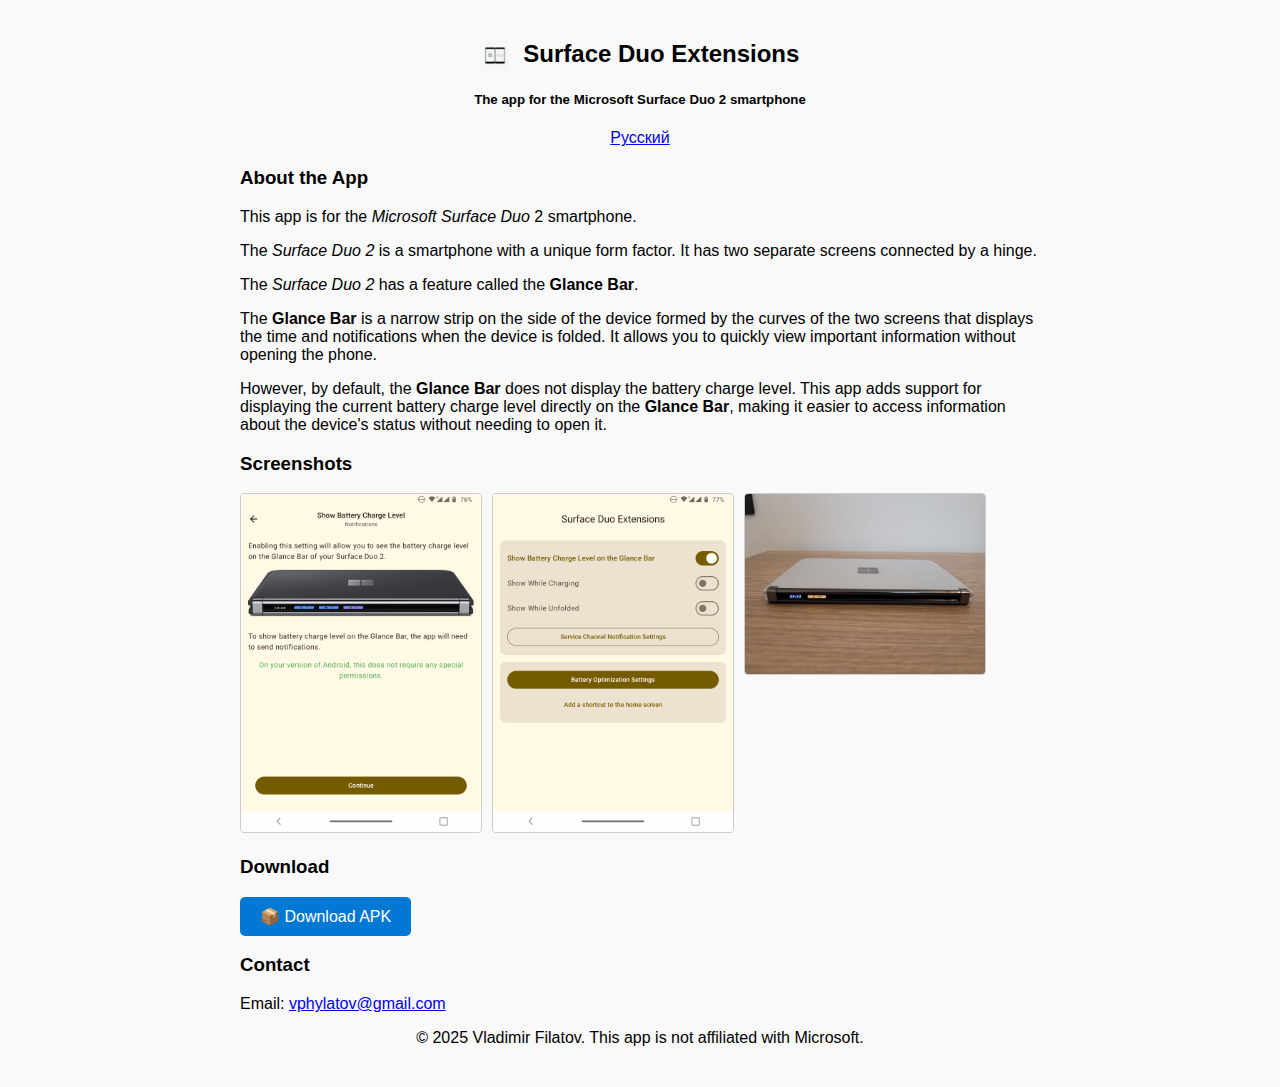
<file: index.html>
<!DOCTYPE html>
<html lang="en">
<head>
  <meta charset="UTF-8">
  <title>Surface Duo Extensions</title>
  <link rel="stylesheet" href="assets/styles.css">
  <link rel="icon" href="favicon.ico">
</head>
<body>
  <header>
    <h2>
      <img src="assets/ic_launcher-playstore.png" alt="Launcher Icon" style="height: 1.2em; vertical-align: middle; margin-right: 0.3em;">
      Surface Duo Extensions
    </h2>
    <h5>The app for the Microsoft Surface Duo 2 smartphone</h5>
    <nav>
      <a href="ru.html">Русский</a>
    </nav>
  </header>

  <main>
    <section>
      <h3>About the App</h3>
      <p>This app is for the <em>Microsoft Surface Duo</em> 2 smartphone.</p>
      <p>The <em>Surface Duo 2</em> is a smartphone with a unique form factor. It has two separate screens connected by a hinge.</p>
      <p>The <em>Surface Duo 2</em> has a feature called the <strong>Glance Bar</strong>.</p>
      <p>The <strong>Glance Bar</strong> is a narrow strip on the side of the device formed by the curves of the two screens that displays the time and notifications when the device is folded. It allows you to quickly view important information without opening the phone.</p>
      <p>However, by default, the <strong>Glance Bar</strong> does not display the battery charge level. This app adds support for displaying the current battery charge level directly on the <strong>Glance Bar</strong>, making it easier to access information about the device's status without needing to open it.</p>
    </section>

    <section>
      <h3>Screenshots</h3>
        <div class="gallery">
          <a href="assets/screenshots/screenshot_01.png" data-lightbox="screenshots">
            <img src="assets/screenshots/screenshot_01.png" alt="Screenshot 1">
          </a>
          <a href="assets/screenshots/screenshot_02.png" data-lightbox="screenshots">
            <img src="assets/screenshots/screenshot_02.png" alt="Screenshot 2">
          </a>
          <a href="assets/screenshots/screenshot_03.jpg" data-lightbox="screenshots">
            <img src="assets/screenshots/screenshot_03.jpg" alt="Screenshot 3">
          </a>
        </div>
    </section>

    <section>
      <h3>Download</h3>
      <a class="download-button" href="downloads/surface-duo-extensions.apk" download>📦 Download APK</a>
    </section>
    
    <section>
      <h3>Contact</h3>
      <p>Email: <a href="mailto:vphylatov@gmail.com">vphylatov@gmail.com</a></p>
    </section>
  </main>

  <footer>
    <p>© 2025 Vladimir Filatov. This app is not affiliated with Microsoft.</p>
  </footer>
</body>
</html>
</file>
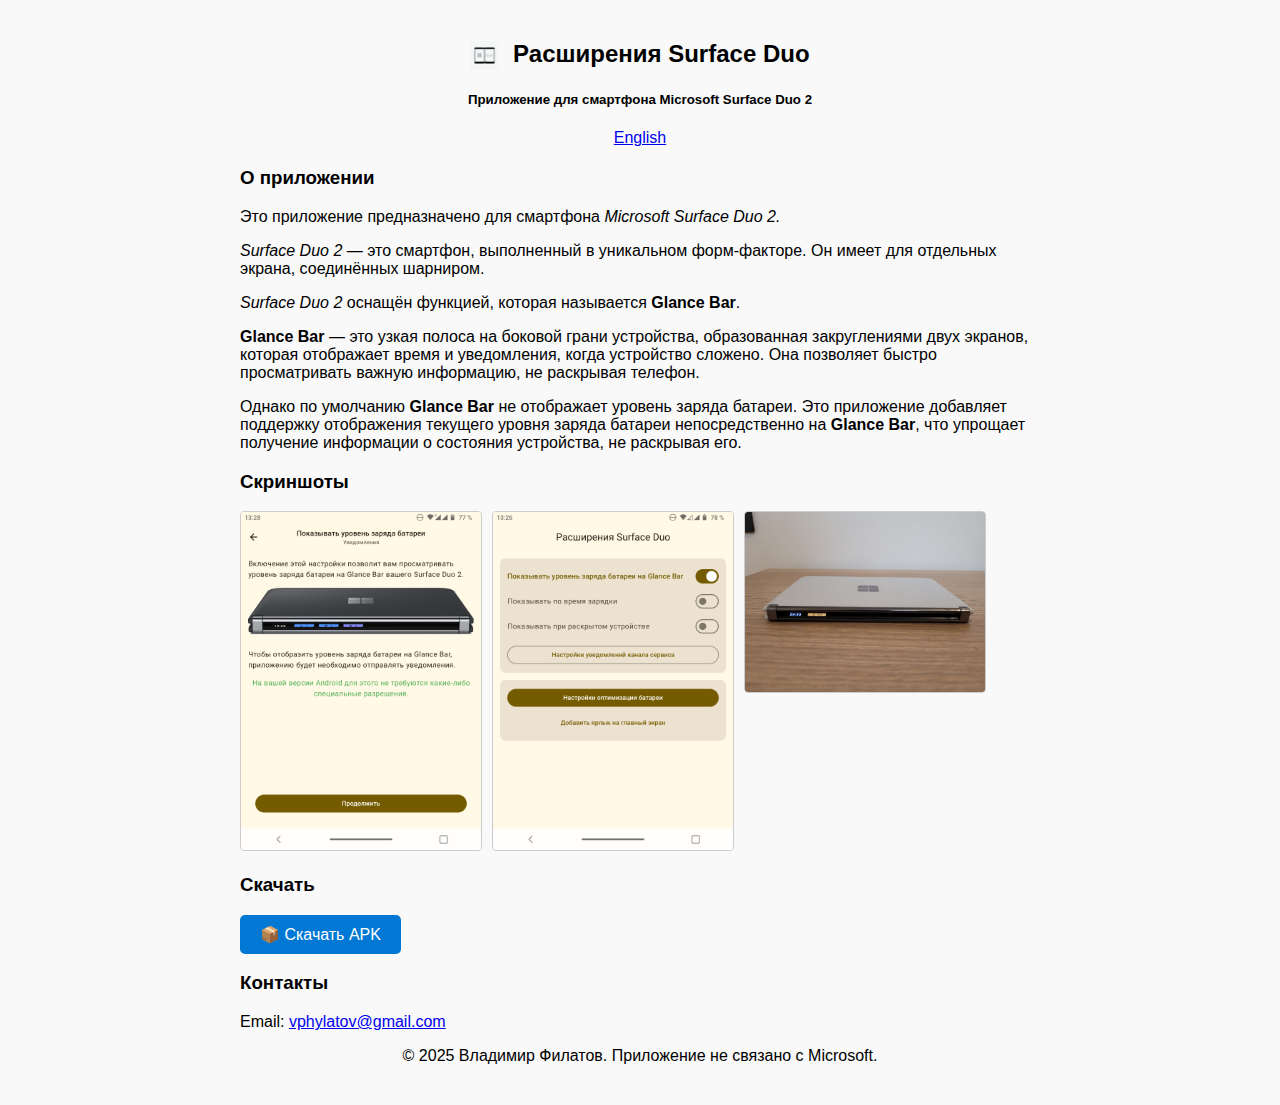
<file: ru.html>
<!DOCTYPE html>
<html lang="ru">
<head>
  <meta charset="UTF-8">
  <title>Расширения Surface Duo</title>
  <link rel="stylesheet" href="assets/styles.css">
  <link rel="icon" href="favicon.ico">
</head>
<body>
  <header>
    <h2>
      <img src="assets/ic_launcher-playstore.png" alt="Launcher Icon" style="height: 1.2em; vertical-align: middle; margin-right: 0.3em;">
      Расширения Surface Duo
    </h2>
    <h5>Приложение для смартфона Microsoft Surface Duo 2</h5>
    <nav>
      <a href="index.html">English</a>
    </nav>
  </header>

  <main>
    <section>
      <h3>О приложении</h3>
        <p>Это приложение предназначено для смартфона <em>Microsoft Surface Duo 2.</em></p>
        <p><em>Surface Duo 2</em> — это смартфон, выполненный в уникальном форм-факторе. Он имеет для отдельных экрана, соединённых шарниром.</p>
        <p><em>Surface Duo 2</em> оснащён функцией, которая называется <strong>Glance Bar</strong>.</p>
        <p><strong>Glance Bar</strong> — это узкая полоса на боковой грани устройства, образованная закруглениями двух экранов, которая отображает время и уведомления, когда устройство сложено. Она позволяет быстро просматривать важную информацию, не раскрывая телефон.</p>
        <p>Однако по умолчанию <strong>Glance Bar</strong> не отображает уровень заряда батареи. Это приложение добавляет поддержку отображения текущего уровня заряда батареи непосредственно на <strong>Glance Bar</strong>, что упрощает получение информации о состояния устройства, не раскрывая его.</p>
    </section>
    
    <section>
      <h3>Скриншоты</h3>
        <div class="gallery">
          <a href="assets/screenshots/screenshot_01_ru.png" data-lightbox="screenshots">
            <img src="assets/screenshots/screenshot_01_ru.png" alt="Скриншот 1">
          </a>
          <a href="assets/screenshots/screenshot_02_ru.png" data-lightbox="screenshots">
            <img src="assets/screenshots/screenshot_02_ru.png" alt="Скриншот 2">
          </a>
          <a href="assets/screenshots/screenshot_03.jpg" data-lightbox="screenshots">
            <img src="assets/screenshots/screenshot_03.jpg" alt="Скриншот 3">
          </a>          
        </div>
    </section>

    <section>
      <h3>Скачать</h3>
      <a class="download-button" href="downloads/surface-duo-extensions.apk" download>📦 Скачать APK</a>
    </section>
    
    <section>
      <h3>Контакты</h3>
      <p>Email: <a href="mailto:vphylatov@gmail.com">vphylatov@gmail.com</a></p>
    </section>
  </main>

  <footer>
    <p>© 2025 Владимир Филатов. Приложение не связано с Microsoft.</p>
  </footer>
</body>
</html>
</file>
<file: assets/styles.css>
body {
  font-family: sans-serif;
  max-width: 800px;
  margin: auto;
  padding: 20px;
  background-color: #f9f9f9;
}

header, footer {
  text-align: center;
  margin-bottom: 20px;
}

.gallery {
  display: flex;
  gap: 10px;
  flex-wrap: wrap;
}

.gallery img {
  max-width: 240px;
  border: 1px solid #ccc;
  border-radius: 4px;
}

.download-button {
  display: inline-block;
  padding: 10px 20px;
  background-color: #0078d4;
  color: white;
  text-decoration: none;
  border-radius: 5px;
}

.gallery a img {
  max-width: 240px;
  border: 1px solid #ccc;
  border-radius: 4px;
  transition: transform 0.2s;
}

.gallery a img:hover {
  transform: scale(1.05);
}
</file>
